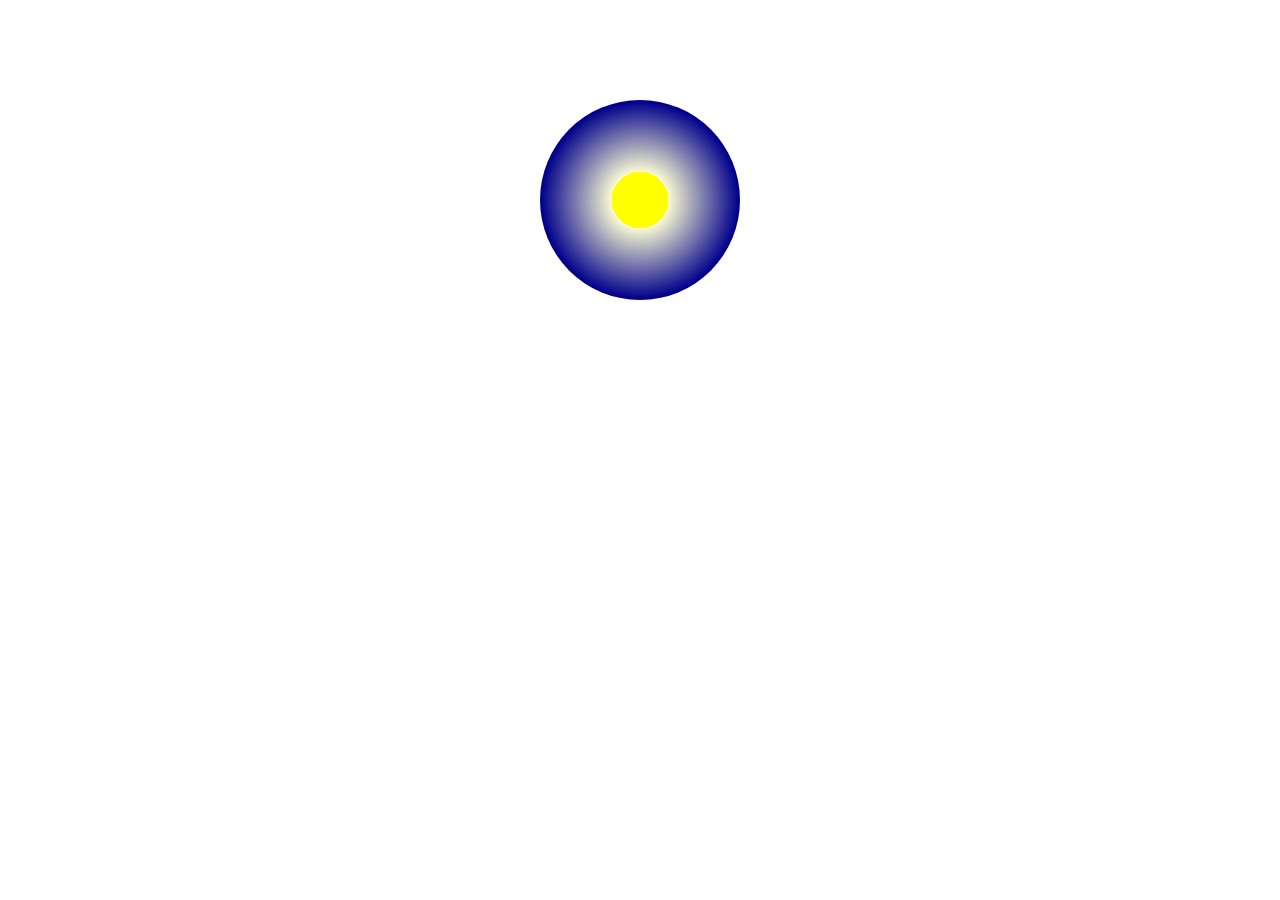
<file: animation/index.html>
<!DOCTYPE html>
<html lang="en">
<head>
    <meta charset="UTF-8">
    <meta name="viewport" content="width=device-width, initial-scale=1.0">
    <meta http-equiv="X-UA-Compatible" content="ie=edge">
    <link rel="stylesheet" href="main.css">
    <title>Document</title>
</head>
<body>
    <div class="animated"></div>
</body>
</html>
</file>
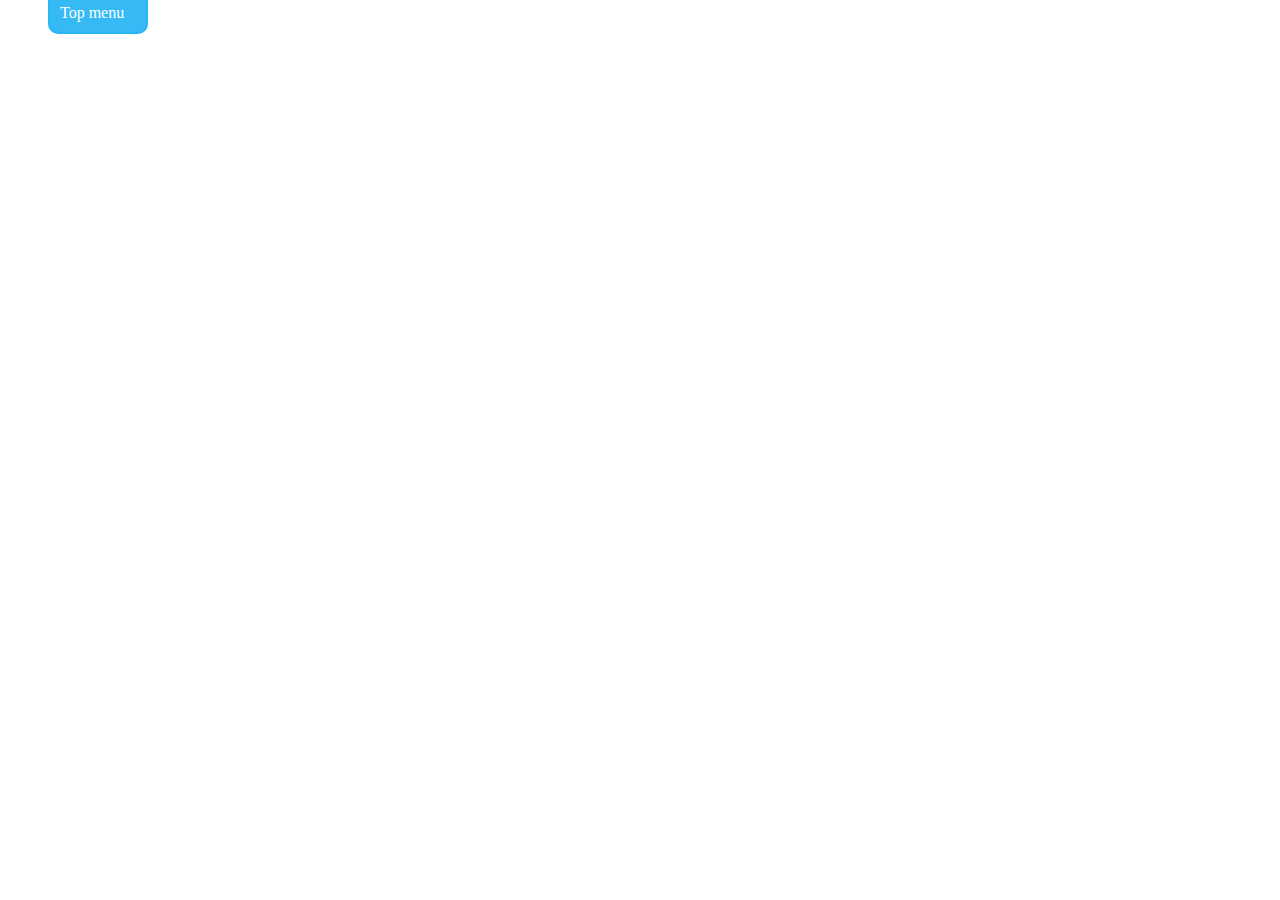
<file: class work/index.html>
<!DOCTYPE html>
<html lang="en">
<head>
    <meta charset="UTF-8">
    <meta name="viewport" content="width=device-width, initial-scale=1.0">
    <meta http-equiv="X-UA-Compatible" content="ie=edge">
    <link rel="stylesheet" href="main.css">
    <title>Document</title>
</head>
<body>
    <ul class="menu">
        <li class="menu__item">Menu 1</li>
        <li class="menu__item">Menu 2</li>
        <li class="menu__item">Menu 3</li>
        <li class="menu__item">Menu 4</li>
        <li class="menu__item">Menu 5</li>
        <li class="menu__item">Top menu</li>
    </ul>
    <script type="text/javascript" src="main.js"></script>
</body>
</html>
</file>
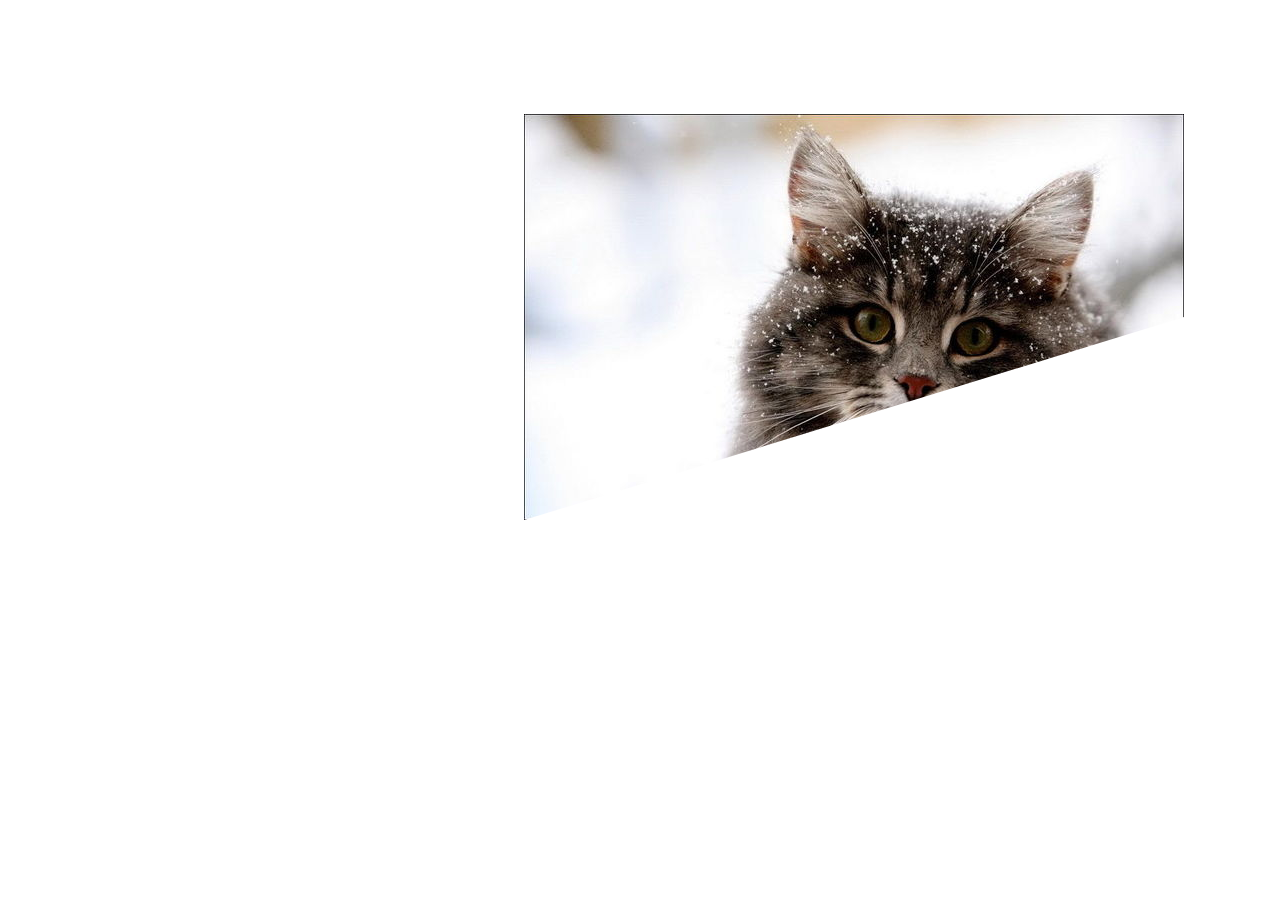
<file: Class work/index.html>
<!DOCTYPE html>
<html lang="en">
<head>
    <meta charset="UTF-8">
    <meta name="viewport" content="width=device-width, initial-scale=1.0">
    <meta http-equiv="X-UA-Compatible" content="ie=edge">
    <title>Document</title>
    <link rel="stylesheet" href="main.css">
</head>
<body>
    <div class="wrapper">
            <svg xmlns="http://www.w3.org/2000/svg" xmlns:xlink="http://www.w3.org/1999/xlink" version="1.1" id="Capa_1" x="10px" y="1git 0px" viewBox="0 0 56.966 56.966" style="enable-background:new 0 0 56.966 56.966;" xml:space="preserve" width="512px" height="512px">
                <path d="M55.146,51.887L41.588,37.786c3.486-4.144,5.396-9.358,5.396-14.786c0-12.682-10.318-23-23-23s-23,10.318-23,23  s10.318,23,23,23c4.761,0,9.298-1.436,13.177-4.162l13.661,14.208c0.571,0.593,1.339,0.92,2.162,0.92  c0.779,0,1.518-0.297,2.079-0.837C56.255,54.982,56.293,53.08,55.146,51.887z M23.984,6c9.374,0,17,7.626,17,17s-7.626,17-17,17  s-17-7.626-17-17S14.61,6,23.984,6z" fill="#FFFFFF"/>
                <g>
                </g>
                <g>
                </g>
                <g>
                </g>
                <g>
                </g>
                <g>
                </g>
                <g>
                </g>
                <g>
                </g>
                <g>
                </g>
                <g>
                </g>
                <g>
                </g>
                <g>
                </g>
                <g>
                </g>
                <g>
                </g>
                <g>
                </g>
                <g>
                </g>
                </svg>
                
        <img src="cat.jpg" alt="cat" class="image">
    </div>
    
</body>
</html>
</file>
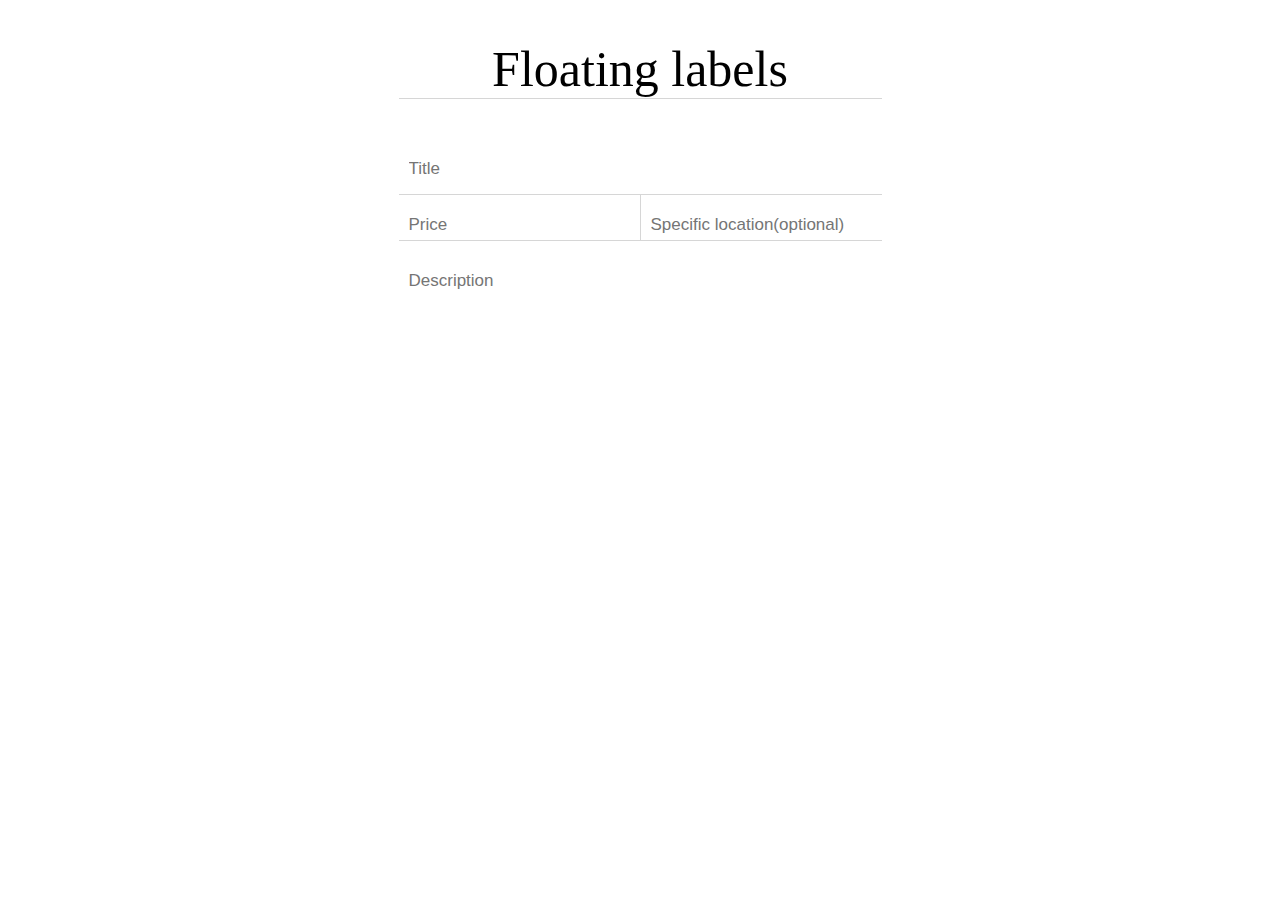
<file: form/index.html>
<!DOCTYPE html>
<html lang="en">
<head>
    <meta charset="UTF-8">
    <meta name="viewport" content="width=device-width, initial-scale=1.0">
    <meta http-equiv="X-UA-Compatible" content="ie=edge">
    <link rel="stylesheet" href="main.css">
    <title>Document</title>
</head>
<body>
    <form action="" class="form">
        <legend>Floating labels</legend>
        <div class="form__row form__title">
            <input type="text" name = "title" class="input input__title" placeholder="Title" required>
            <label for="title" class ="label">Title</label>
        </div>
        <div class="form__row_2">
        <div class="form__row form__price">
            <input type="text" name = "price" class="input input__price" placeholder="Price" required>
            <label class ="label">Price</label>
        </div>
        <div class="form__row form__location">
            <input type="text" name = "location" class="input input__location" placeholder="Specific location(optional)" required>
            <label for="location" class="label location">Specific location(optional)</label>
        </div>
    </div>
        <div class="form__row form__description">
            <input type="text" name="description" class="input input__description" placeholder="Description" required>
            <label for="description" class ="label">Description</label>
        </div>
    </form>
    
</body>
</html>
</file>
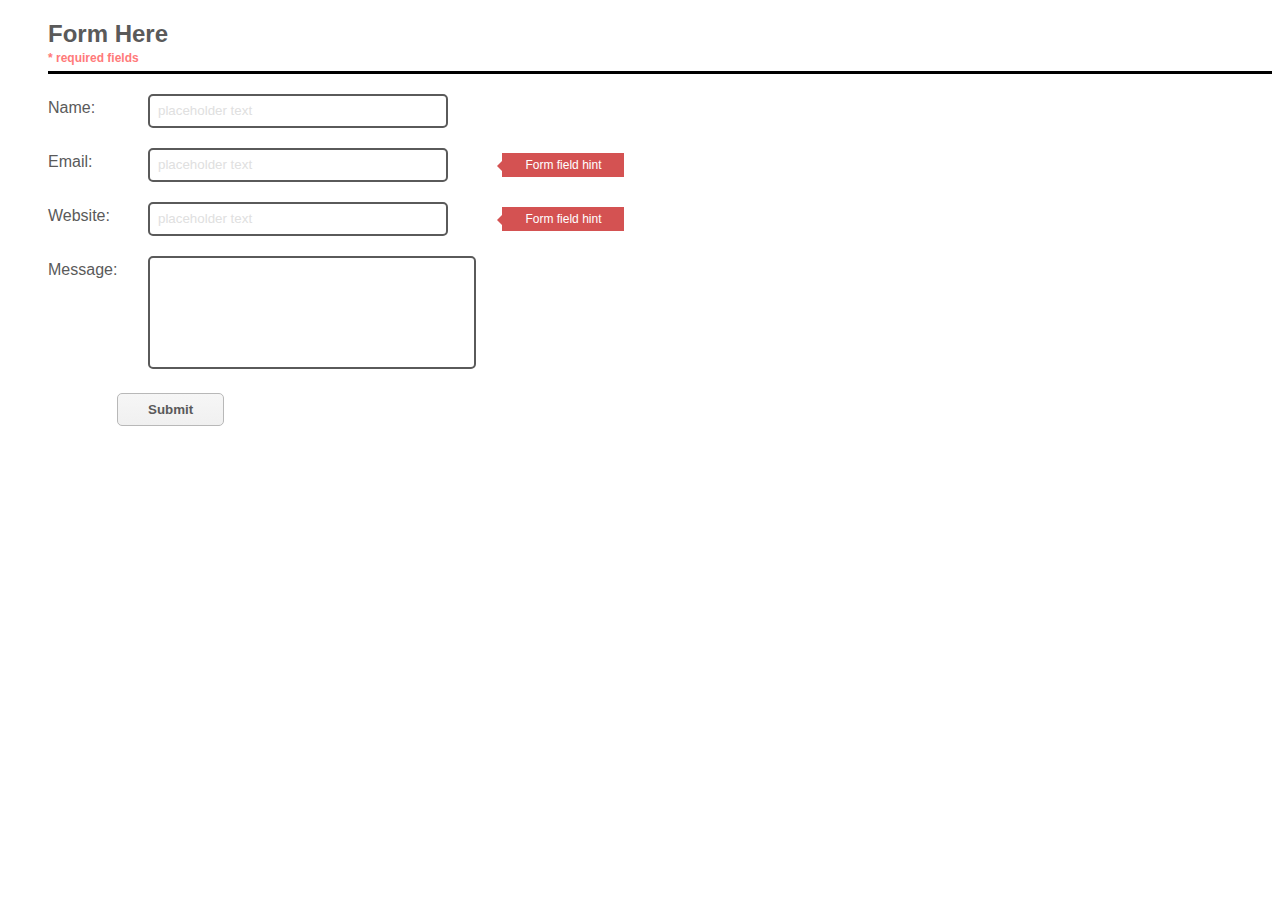
<file: html2/index.html>
<!DOCTYPE html>
<html lang="en">

<head>
    <meta charset="UTF-8">
    <meta name="viewport" content="width=device-width, initial-scale=1.0">
    <meta http-equiv="X-UA-Compatible" content="ie=edge">
    <link rel="stylesheet" href="main.css">
    <title>Form</title>
</head>

<body>
    <form action="#" method="post" class="contact_form">
        <ul class="form_list">
            <li class="form_item">
                <h2 class="form_header">Form Here</h2>
                <span class="required">* required fields</span>
            </li>
            <li class="form_item">
                <label class="form_label" for="name">Name:</label>
                <input id="name" class="form_input" type="text" name="name" placeholder="placeholder text">

            </li>
            <li class="form_item">
                <label class="form_label" for="email">Email:</label>
                <input id="email" class="form_input" type="text" name="email" placeholder="placeholder text">
                <div class="form_hint">Form field hint</div>
            </li>
            <li class="form_item">
                <label class="form_label" for="site">Website:</label>
                <input class="form_input" id="site" type="text" name="site" placeholder="placeholder text">
                <div class="form_hint">Form field hint</div>

            </li>
            <li class="form_item">
                <label class="form_label" for="msg">Message:</label>
                <textarea id="msg" name="msg" cols="30" rows="7" class="textarea"></textarea>
            </li>
            <li class="form_item">
                <button class="submit" type="submit">Submit</button>
            </li>
        </ul>
    </form>
</body>

</html>
</file>
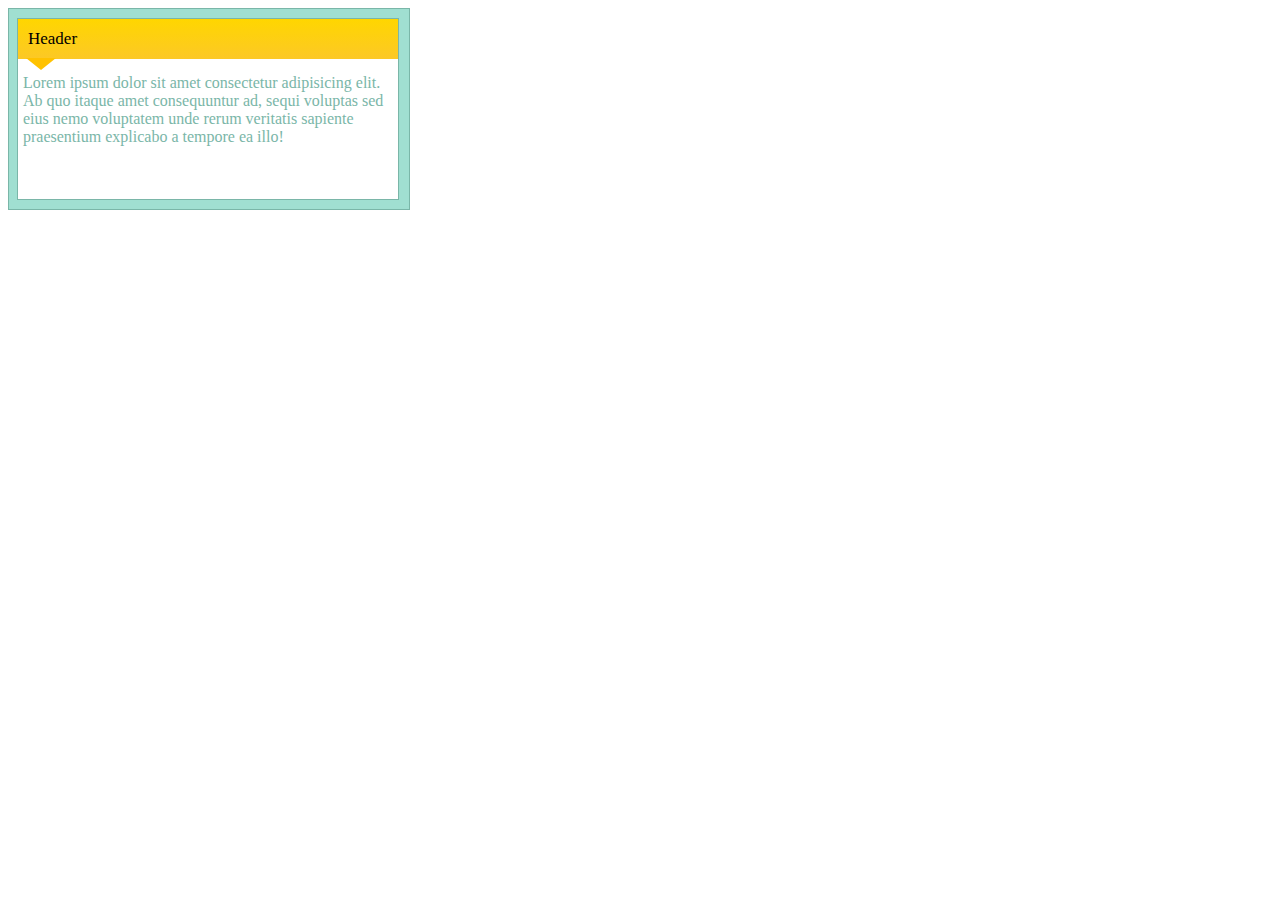
<file: text/index.html>
<!DOCTYPE html>
<html lang="en">

<head>
    <meta charset="UTF-8">
    <meta name="viewport" content="width=device-width, initial-scale=1.0">
    <meta http-equiv="X-UA-Compatible" content="ie=edge">
    <link rel="stylesheet" href="main.css">
    <title>Document</title>
</head>

<body>

    <div class="blue"></div>
    <div class="white">
        <div class="header">Header</div>
        <p>Lorem ipsum dolor sit amet consectetur adipisicing elit. Ab quo itaque amet consequuntur ad, sequi voluptas sed eius
            nemo voluptatem unde rerum veritatis sapiente praesentium explicabo a tempore ea illo!</p>

    </div>
</body>

</html>
</file>
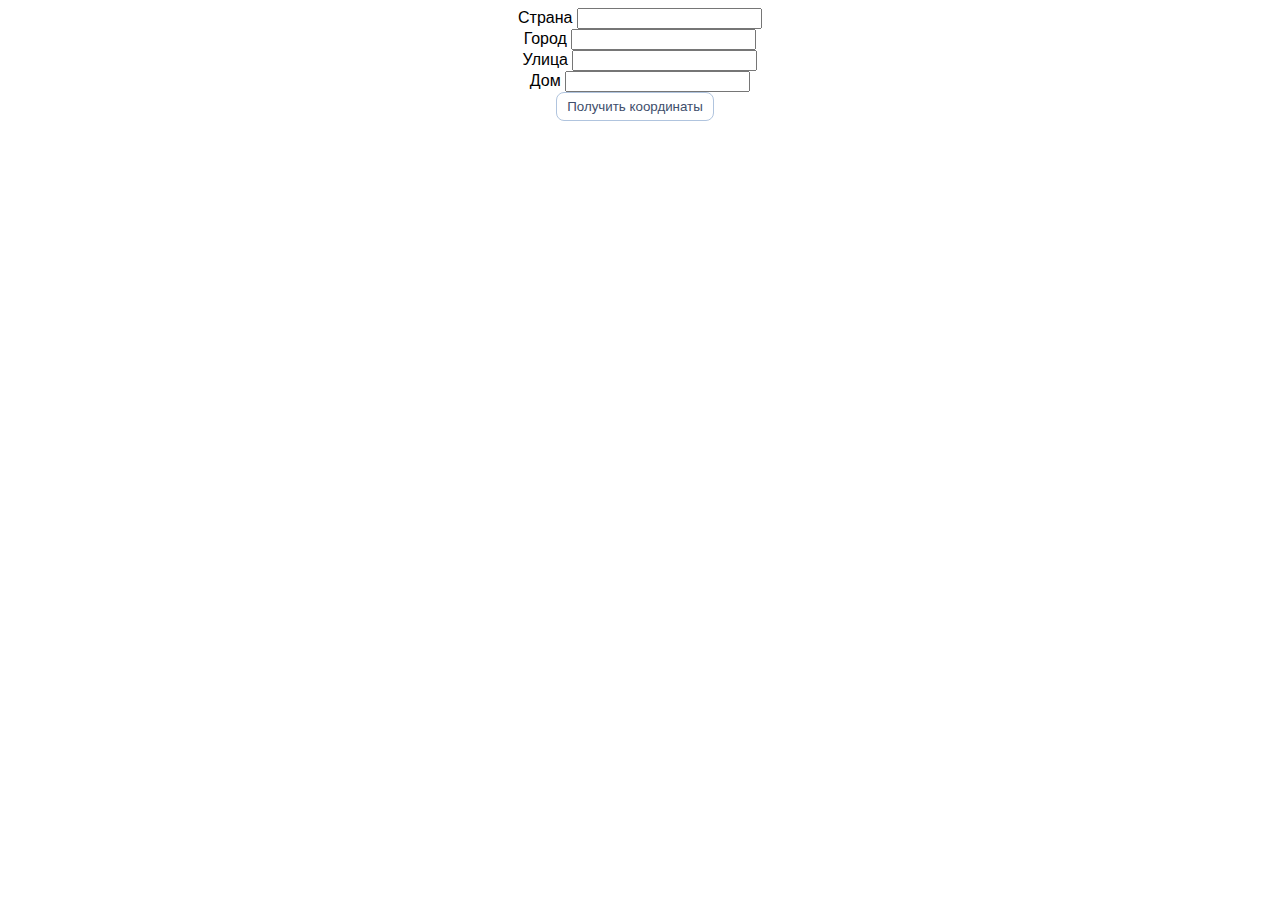
<file: ajax.html>
<!DOCTYPE html>
<html lang="en">
<head>
    <meta charset="UTF-8">
    <meta name="viewport" content="width=device-width, initial-scale=1.0">
    <meta http-equiv="X-UA-Compatible" content="ie=edge">
    <link rel="stylesheet" href="main.css">
    <title>AJAX</title>
</head>
<body>
    <div class="wrapper">
        <div class="row">
            <label for="country">Страна</label>
            <input id="country" type="text">
        </div>
        <div class="row">
            <label for="city">Город</label>
            <input id="city" type="text">
        </div>
        <div class="row">
            <label for="street">Улица</label>
            <input id="street" type="text">
        </div>
        <div class="row">
            <label for="house">Дом</label>
            <input id="house" type="text">
        </div>
        <button class = "btn" type ="submit">Получить координаты</button>
        <div class="response"></div>
    </div>
    <!-- <script src ="https://cdnjs.cloudflare.com/ajax/libs/jquery/3.2.1/jquery.slim.min.js"></script> -->
    <script src="ajax.js"></script>
</body>
</html>
</file>
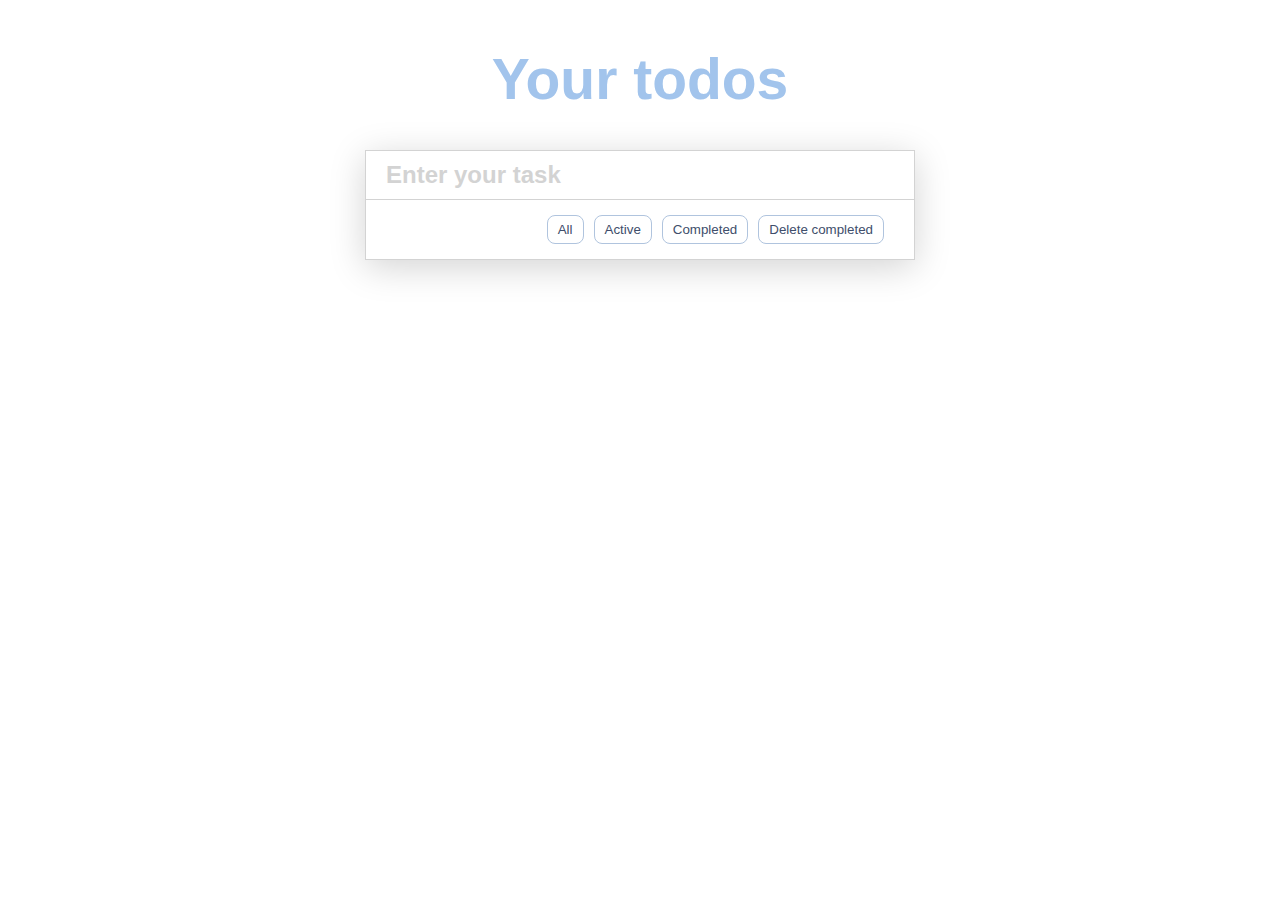
<file: todo.html>
<!DOCTYPE html>
<html lang="en">

<head>
    <meta charset="UTF-8">
    <meta name="viewport" content="width=device-width, initial-scale=1.0">
    <meta http-equiv="X-UA-Compatible" content="ie=edge">
    <link rel="stylesheet" href="main.css">
    <title>Todo List</title>
</head>

<body>
    <div class="wrapper">
        <h1 class="header">Your todos</h1>
        <div class="todo">
            <input type="text" class="todo__input" placeholder="Enter your task">
            <ul class="todo__list"></ul>
            <div class="todo__ctrl-panel">
                <span class="todo__counter"></span>
                <button class="btn btn__all">All</button>
                <button class="btn btn__active">Active</button>
                <button class="btn btn__completed">Completed</button>
                <button class="btn btn__delete">Delete completed</button>
            </div>
        </div>
    </div>
    <script src="todo.js"></script>
</body>

</html>
</file>
<file: class work/main.css>
/* *.menu {
    list-style: none;
    width: 100px;
    position: absolute;
    top:-214px;
    
}

.menu__item {
    background-color: blueviolet;
    color: white;
    padding: 10px;
    border-bottom: 2px solid grey;
  
    

}

.menu__item:first-child {
    border-radius: 5px 5px 0 0;
}

.menu__item:last-child {
    border-radius: 0 0 5px 5px;
    border-bottom: none;

} */

/* 
.menu__item:last-child:hover {
    box-shadow: 10px 10px 10px 10px #B3E4FC;
} */

.hide {
    top: -16px;
}
</file>
<file: Class work/main.css>
/* .image {
    clip-path: circle(196px at 394px 210px);
} */


.image{
    /* -webkit-clip-path: polygon(25% 0%, 100% 1%, 100% 100%, 25% 100%, 0% 50%);
    clip-path: polygon(25% 0%, 100% 1%, 100% 100%, 25% 100%, 0% 50%); */
    /* clip-path: polygon(50% 0%, 100% 50%, 50% 100%, 0% 50%); */
    /* clip-path: stroke-box circle(25% at 25% 25%); */
    clip-path: polygon(0% 0%, 100% 0%, 100% 50%, 0% 100%);
}
</file>
<file: form/main.css>
input {
    font-size: 17px;
    border: none;
    /* border-bottom: 1px solid #cccc; */
    padding: 20px 10px 5px;
    margin-bottom: 10px;

}

/* .input__title {
    border-bottom: none;
} */
form {
    width: 483px;
    margin: 40px auto;
}

legend {
    font-size: 50px;
    border-bottom: 1px solid #cccc;
    text-align: center;
    margin-bottom: 40px;
}
input:focus {
    outline: none;
}

.form__row {
    position: relative;
}
.form__row_2 {
    display: flex;

}
.input__price {
 border-right: 1px solid #cccc;
 border-top: 1px solid #cccc;
 border-bottom: 1px solid #cccc; 
}

.input__location {
    border-top: 1px solid #cccc; 
    border-bottom: 1px solid #cccc; 
}
input + label {
    color: #cccc;
    font-size: 18px;
    font-weight: normal;
    position: absolute;
    left: 10px;
    top: 10px;
    pointer-events: none;
    transition: .5s ease all;
    opacity: 0;
}


input:valid + label {
    top: 3px;
    opacity: 1;
    font-size:14px;

}

input:focus + label {
    color:#5264AE;
}
</file>
<file: html2/main.css>
input[type="text"]:focus {
    outline: none;
}

body {
    font-family: Helvetica, Arial, sans-serif;
    color: #5A5A5A;
}

::-webkit-input-placeholder {
    color: #E0E0E0;
}

.required {
    color: #FF7A7A;
    font-size: 12px;
    font-weight: 600;
}

.form_list {
    list-style: none;
}

.form_item:first-child {
    border-bottom: 3px solid black;
    padding-bottom: 5px;
}

.form_hint {
    display: inline-block;
}

.textarea {
    resize: none;
    outline: none;
    width: 320px;
    border: 2px solid #5A5A5A;
    border-radius: 5px;
}

.form_item {
    margin-bottom: 20px;
}

.form_input {
    height: 20px;
    width: 280px;
    padding: 5px 8px;
    border: 2px solid #5A5A5A;
    border-radius: 5px;
}

.form_label {
    float: left;
    margin-right: 50px;
    width: 50px;
    margin-top: 5px;
}

.submit {
    font-family: Helvetica, Arial, sans-serif;
    color: #5A5A5A;
    font-weight: bold;
    border: 1px solid #B8B8B8;
    border-radius: 5px;
    padding: 8px 30px;
    background: -webkit-linear-gradient(top, #f6f6f6 0%, #f3f3f3 48%, #f3f3f3 48%, #f3f3f3 48%, #f0f0f0 100%);
    margin-left: 69px;
}

.submit:hover {
    cursor: pointer;
}

.form_hint {
    background: #D45252;
    color: white;
    font-size: 12px;
    padding: 5px 23px;
    margin-left: 50px;
    position: relative;
}

.form_hint:before {
    content: "";
    width: 0;
    height: 0;
    border-top: 5px solid transparent;
    border-bottom: 5px solid transparent;
    border-right: 5px solid #D45252;
    position: absolute;
    left: -5px;
    top: 8px;
}

.form_header {
    margin-bottom: 0;
}
</file>
<file: text/main.css>
.blue {
    background-color: #A0DFD1;
    width: 400px;
    height: 200px;
    border: 1px solid #7AB6A8;
    position: relative;
}

.white {
    width: 370px;
    height: 170px;
    border: 1px solid #7AB6A8;
    color: #7AB6A8;
    padding: 5px;
    position: absolute;
    background-color: white;
    top: 18px;
    left: 17px;
}

.white p {
    margin-top: 50px;
}

.header {
    color: black;
    background: -moz-linear-gradient(top, #ffd600 0%, #fcc826 100%); 
    background: -webkit-linear-gradient(top, #ffd600 0%,#fcc826 100%); 
    padding: 10px;
    width: 360px;
    position: absolute;
    top: 0;
    left: 0;
    font-size: 17px;
}

.header:after {
    content: "";
    display: block;
    position: absolute;
    width: 0; 
    height: 0; 
    border-left: 15px solid transparent;
    border-right: 15px solid transparent;
    border-top: 12px solid #FFC200;
    top: 39px;
    left: 8px;
}
</file>
<file: main.css>
html {
    height: 100%;
}

body {
    font-family: 'Segoe UI', Tahoma, Geneva, Verdana, sans-serif;
    height: 100%;
}

* {
    box-sizing: border-box;
}

.header {
    color: #A2C4EC;
    font-size: 57px;
    text-align: center;
}

.wrapper {
    margin: 0 auto;
    width: 90%;
    display: flex;
    align-items: center;
    flex-direction: column;
    height: 100%;
}

.todo {
    width: 550px;
    border: 1px solid lightgray;
    box-shadow: 0px 7px 36px lightgray;
}

.todo__input {
    width: 100%;
    padding: 10px 20px;
    font-size: 24px;
    color: lightsteelblue;
    font-family: 'Segoe UI', Tahoma, Geneva, Verdana, sans-serif;
    border: none;
    font-weight: 600;
    border-bottom: 1px solid lightgray;
    outline: none;
}

::-webkit-input-placeholder {
    color: lightgray;
}

.todo__list {
    margin: 0;
    padding: 0;
    list-style: none;
}

.todo__item {
    border-bottom: 1px solid lightgray;
    padding: 15px 25px;
    font-size: 24px;
    color: lightsteelblue;
    font-weight: 600;
    position: relative;
}

.todo__text {
    margin: 0;
    display: inline-block;
    -webkit-user-select: none;
    -moz-user-select: none;
}

.completed {
    text-decoration: line-through;
}

.close-btn {
    cursor: pointer;
    width: 30px;
    height: 30px;
    position: absolute;
    right: 10px;
    top: 50%;
    display: none;
}

.close-btn::before,
.close-btn::after {
    content: "";
    width: 15px;
    border: 2px solid rgb(214, 142, 158);
    position: absolute;
    border-radius: 15px
}

.close-btn::before {
    -webkit-transform: rotate(45deg);
    -moz-transform: rotate(45deg);
    transform: rotate(45deg);
    right: 10px;
}

.close-btn::after {
    -webkit-transform: rotate(-45deg);
    -moz-transform: rotate(-45deg);
    transform: rotate(-45deg);
    left: 1px;
}

.todo__item:hover .close-btn {
    display: block;
}

.check {
    display: none;
}

.check__fake {
    display: inline-block;
    width: 20px;
    height: 20px;
    position: relative;
    border: 1px solid lightgray;
    margin-right: 15px;
}

.check__fake::after {
    content: '✔';
    position: absolute;
    top: -14px;
    left: -1px;
    font-size: 1.2em;
    color: #7dc5ae;
    display: none;
    /* transition: all .2s; */
}

.check:checked+.check__fake::after {
    display: block;
}

.todo__ctrl-panel {
    padding: 15px 20px;
    display: flex;
}

.todo__ctrl-panel.hide {
    display: none;
}

.btn {
    background-color: transparent;
    border: none;
    border: 1px solid lightsteelblue;
    border-radius: 8px;
    margin-right: 10px;
    outline: none;
    padding: 6px 10px;
    cursor: pointer;
    transition: .5s;
    color: rgb(64, 78, 107);
}

.btn:hover {
    background-color: lightsteelblue;
}

.btn__all {
    margin-left: auto;
}

.todo__counter {
    color: rgb(64, 78, 107);
}

.todo__edit {
    width: 100%;
    height: 100%;
    padding: 10px 20px 10px 60px;
    border: none;
    outline: none;
    color: lightsteelblue;
    font-size: 24px;
    font-weight: 600;
    font-family: 'Segoe UI', Tahoma, Geneva, Verdana, sans-serif;
    position: absolute;
    top: 0;
    left: 0;
    z-index: 2;
    display: none;
}

.todo__edit.show {
    display: block;
}
</file>
<file: animation/main.css>
.animated {
    width: 200px;
    height: 200px;
    margin: 100px auto;
    border-radius: 50%;
    background: -webkit-radial-gradient(yellow 20%, lightgoldenrodyellow 10%, darkblue 70%);
    animation-name: change;
    animation-duration: 6s;
    animation-iteration-count: infinite;
    animation-delay: 2s;
    animation-timing-function: ease;
    animation-fill-mode: forwards;
    /* animation-direction: alternate-reverse;  */
    transition: .5s all;
}

@keyframes change {
    25% {
        border-radius: 0;
        background: -webkit-linear-gradient(lightpink, lemonchiffon, powderblue);
    }
    50% {
        width: 400px;
        height: 400px;
        transform: skew(40deg, 40deg);
    }
    75% {
        transform: rotateZ(180deg);
    }
    100% {
        background: -webkit-linear-gradient(left, red, orange, yellow, green, blue, indigo, violet);
    }
}
</file>
